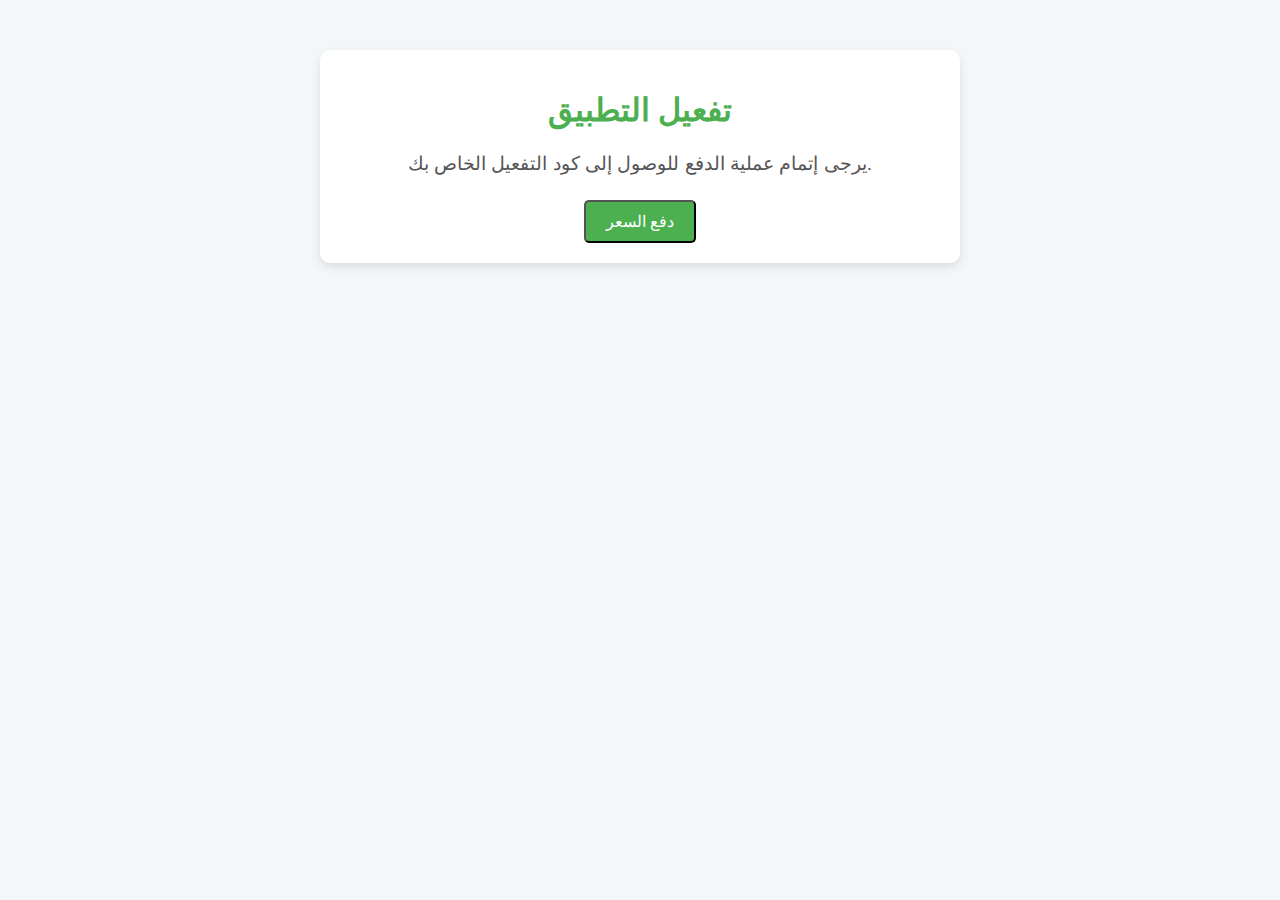
<file: index.html>
<!DOCTYPE html>
<html lang="ar">
<head>
    <meta charset="UTF-8">
    <meta name="viewport" content="width=device-width, initial-scale=1.0">
    <title>تفعيل التطبيق</title>
    <style>
        body {
            font-family: 'Arial', sans-serif;
            margin: 0;
            padding: 0;
            background-color: #f3f7fa;
            color: #333;
            text-align: center;
        }
        .container {
            max-width: 600px;
            margin: 50px auto;
            padding: 20px;
            background: #fff;
            border-radius: 10px;
            box-shadow: 0 4px 10px rgba(0, 0, 0, 0.1);
        }
        h1 {
            font-size: 2rem;
            color: #4CAF50;
            margin-bottom: 20px;
        }
        p {
            font-size: 1.2rem;
            color: #555;
            margin-bottom: 20px;
            line-height: 1.6;
        }
        a, button {
            display: inline-block;
            background-color: #4CAF50;
            color: white;
            text-decoration: none;
            padding: 10px 20px;
            font-size: 1rem;
            border-radius: 5px;
            cursor: pointer;
            transition: background-color 0.3s, transform 0.3s;
        }
        a:hover, button:hover {
            background-color: #45a049;
            transform: scale(1.05);
        }
        .hidden {
            display: none;
        }
        .input-group {
            margin-top: 20px;
        }
        input[type="text"] {
            padding: 10px;
            width: 80%;
            font-size: 1rem;
            margin-bottom: 10px;
            border: 1px solid #ddd;
            border-radius: 5px;
        }
    </style>
</head>
<body>
    <div class="container">
        <h1>تفعيل التطبيق</h1>
        <p>يرجى إتمام عملية الدفع للوصول إلى كود التفعيل الخاص بك.</p>
        
        <!-- زر الدفع -->
        <button id="payButton" onclick="completePayment()">دفع السعر</button>

        <!-- زر تحميل الكود (مخفي) -->
        <div id="downloadSection" class="hidden">
            <p>تم الدفع بنجاح! يمكنك الآن تحميل كود التفعيل.</p>
            <a href="https://nz.sa/QTilP" target="_blank">تحميل كود التفعيل</a>
            
            <!-- نافذة إدخال الكود -->
            <div class="input-group">
                <input type="text" id="activationCode" placeholder="أدخل كود التفعيل هنا">
                <button onclick="activateApp()">تفعيل التطبيق</button>
            </div>
        </div>
    </div>

    <script>
        function completePayment() {
            // محاكاة إتمام الدفع (يمكن ربطها بخدمة دفع حقيقية)
            alert("تم الدفع بنجاح!");
            
            // عرض قسم تحميل الكود
            document.getElementById("downloadSection").classList.remove("hidden");
        }

        function activateApp() {
            // الكود الصحيح للتفعيل
            const correctCode = "123456";
            const userCode = document.getElementById("activationCode").value;

            if (userCode === correctCode) {
                alert("تم تفعيل التطبيق بنجاح!");
                // يمكنك إضافة إجراءات إضافية هنا
            } else {
                alert("كود التفعيل غير صحيح. يرجى المحاولة مرة أخرى.");
            }
        }
    </script>
</body>
</html>
</file>
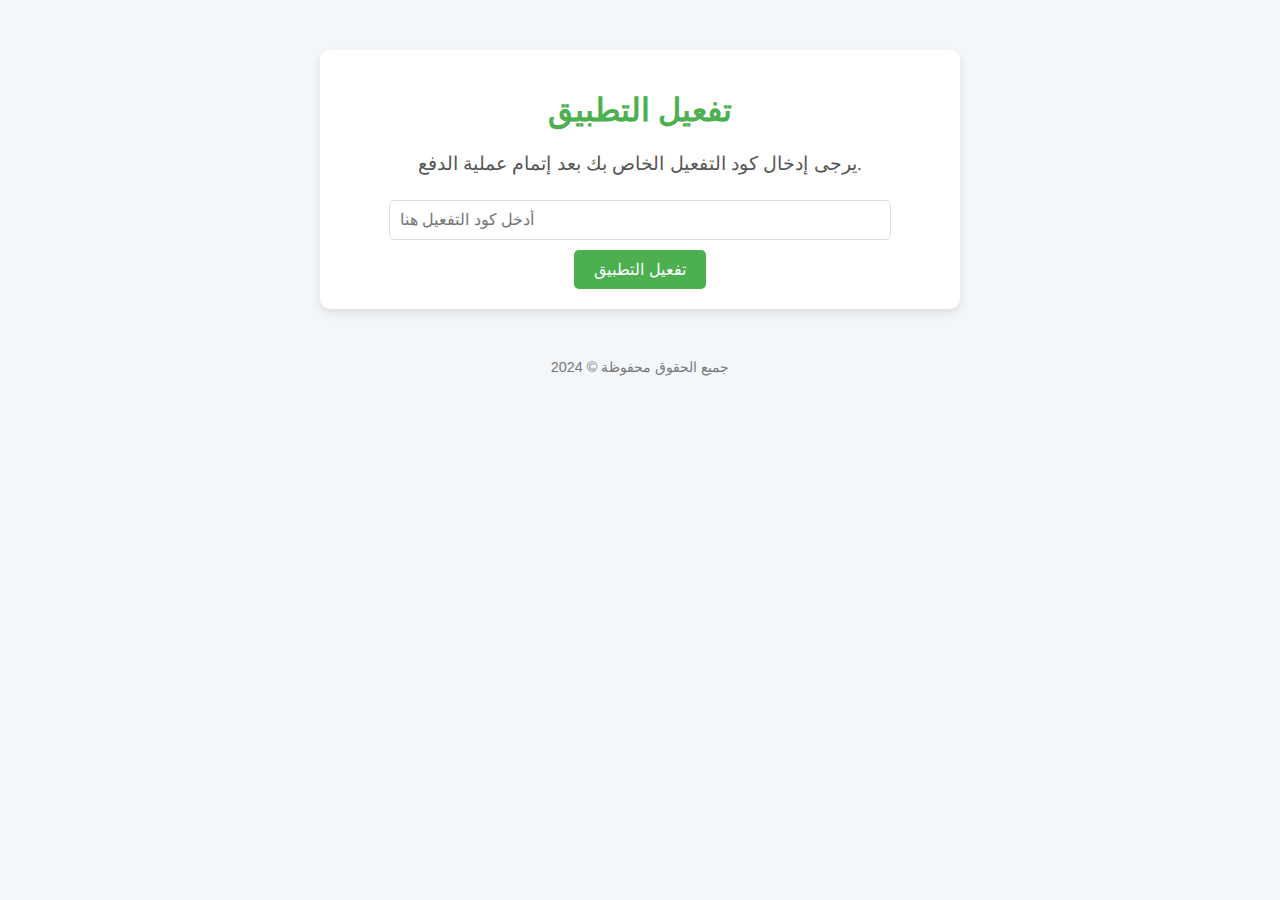
<file: activate.html>
<!DOCTYPE html>
<html lang="ar">
<head>
    <meta charset="UTF-8">
    <meta name="viewport" content="width=device-width, initial-scale=1.0">
    <title>تفعيل التطبيق</title>
    <style>
        body {
            font-family: 'Arial', sans-serif;
            margin: 0;
            padding: 0;
            background-color: #f3f7fa;
            color: #333;
            text-align: center;
        }

        .container {
            max-width: 600px;
            margin: 50px auto;
            padding: 20px;
            background: #fff;
            border-radius: 10px;
            box-shadow: 0 4px 10px rgba(0, 0, 0, 0.1);
        }

        h1 {
            font-size: 2rem;
            color: #4CAF50;
            margin-bottom: 20px;
        }

        p {
            font-size: 1.2rem;
            color: #555;
            margin-bottom: 20px;
            line-height: 1.6;
        }

        .input-group {
            margin-top: 20px;
        }

        input[type="text"] {
            padding: 10px;
            width: 80%;
            font-size: 1rem;
            margin-bottom: 10px;
            border: 1px solid #ddd;
            border-radius: 5px;
        }

        button {
            background-color: #4CAF50;
            color: white;
            border: none;
            padding: 10px 20px;
            font-size: 1rem;
            border-radius: 5px;
            cursor: pointer;
            transition: background-color 0.3s, transform 0.3s;
        }

        button:hover {
            background-color: #45a049;
            transform: scale(1.05);
        }

        .hidden {
            display: none;
        }

        footer {
            text-align: center;
            margin-top: 30px;
            font-size: 0.9rem;
            color: #777;
        }
    </style>
</head>
<body>

    <div class="container">
        <h1>تفعيل التطبيق</h1>
        <p>يرجى إدخال كود التفعيل الخاص بك بعد إتمام عملية الدفع.</p>

        <!-- نافذة إدخال كود التفعيل -->
        <div class="input-group">
            <input type="text" id="activationCode" placeholder="أدخل كود التفعيل هنا">
            <button onclick="activateApp()">تفعيل التطبيق</button>
        </div>
    </div>

    <footer>
        جميع الحقوق محفوظة © 2024
    </footer>

    <script>
        function activateApp() {
            const correctCode = "12345-67890"; // الكود الصحيح للتفعيل
            const userCode = document.getElementById("activationCode").value;

            if (userCode === correctCode) {
                alert("تم تفعيل التطبيق بنجاح!");
                window.location.href = "https://abouhoussem.github.io/application/"; // رابط التطبيق بعد التفعيل
            } else {
                alert("كود التفعيل غير صحيح. يرجى المحاولة مرة أخرى.");
            }
        }
    </script>

</body>
</html>
</file>
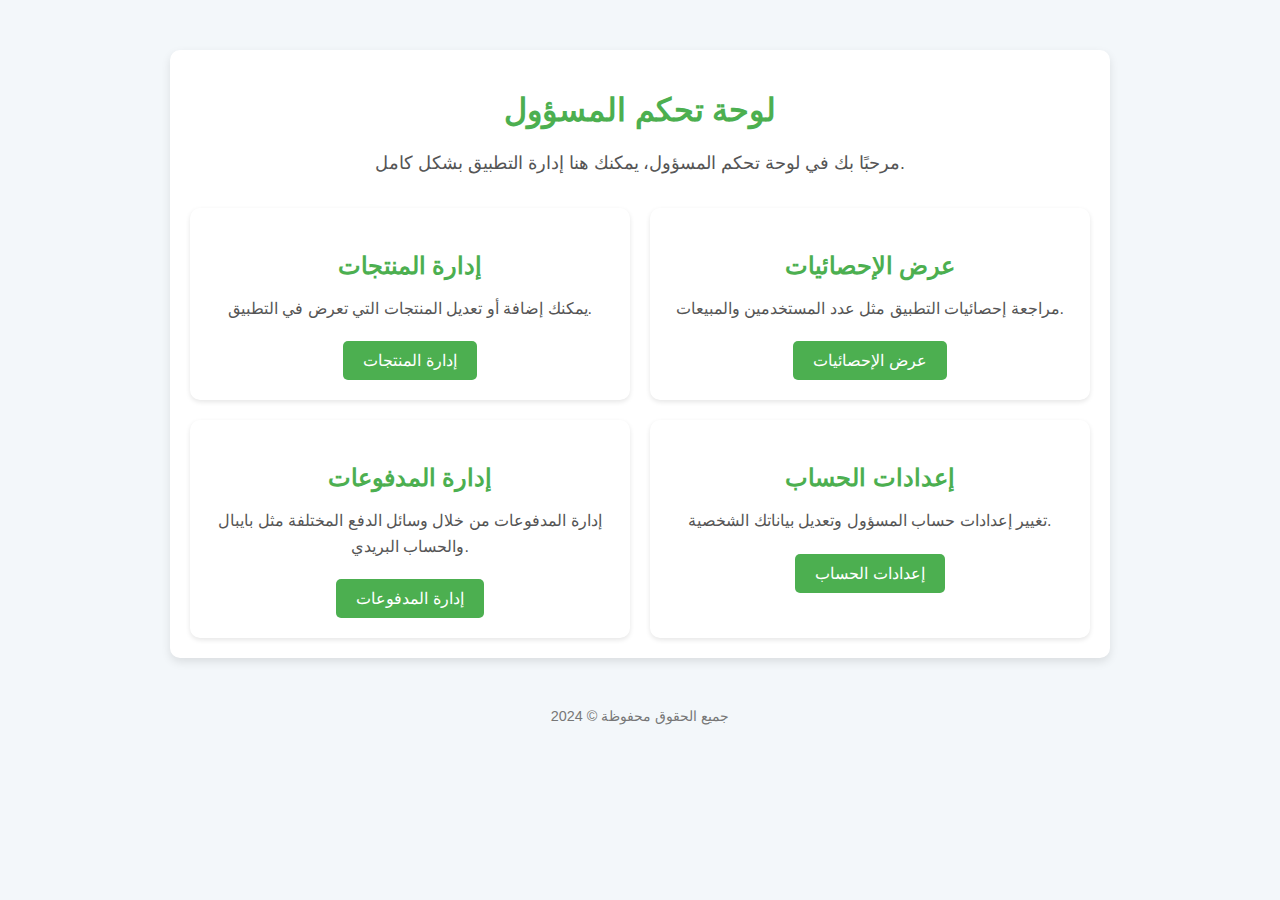
<file: admin_dashboard.html>
<!DOCTYPE html>
<html lang="ar">
<head>
    <meta charset="UTF-8">
    <meta name="viewport" content="width=device-width, initial-scale=1.0">
    <title>لوحة تحكم المسؤول</title>
    <style>
        body {
            font-family: 'Arial', sans-serif;
            margin: 0;
            padding: 0;
            background-color: #f3f7fa;
            color: #333;
        }

        .container {
            max-width: 900px;
            margin: 50px auto;
            padding: 20px;
            background: white;
            border-radius: 10px;
            box-shadow: 0 4px 10px rgba(0, 0, 0, 0.1);
        }

        h1 {
            font-size: 2rem;
            color: #4CAF50;
            text-align: center;
            margin-bottom: 20px;
        }

        p {
            font-size: 1.1rem;
            color: #555;
            line-height: 1.6;
            text-align: center;
        }

        .admin-actions {
            display: flex;
            justify-content: space-around;
            gap: 20px;
            margin-top: 30px;
            flex-wrap: wrap;
        }

        .action-card {
            flex: 1;
            min-width: 300px;
            padding: 20px;
            background-color: #fff;
            border-radius: 10px;
            box-shadow: 0 2px 5px rgba(0, 0, 0, 0.1);
            text-align: center;
            transition: transform 0.3s, box-shadow 0.3s;
        }

        .action-card:hover {
            transform: translateY(-5px);
            box-shadow: 0 4px 15px rgba(0, 0, 0, 0.2);
        }

        .action-card h3 {
            font-size: 1.5rem;
            color: #4CAF50;
            margin-bottom: 10px;
        }

        .action-card p {
            font-size: 1rem;
            color: #555;
            margin-bottom: 20px;
        }

        .action-card button {
            background-color: #4CAF50;
            color: white;
            border: none;
            padding: 10px 20px;
            font-size: 1rem;
            border-radius: 5px;
            cursor: pointer;
            transition: background-color 0.3s, transform 0.3s;
        }

        .action-card button:hover {
            background-color: #45a049;
            transform: scale(1.05);
        }

        footer {
            text-align: center;
            margin-top: 30px;
            font-size: 0.9rem;
            color: #777;
        }
    </style>
</head>
<body>

    <div class="container">
        <h1>لوحة تحكم المسؤول</h1>
        <p>مرحبًا بك في لوحة تحكم المسؤول، يمكنك هنا إدارة التطبيق بشكل كامل.</p>

        <div class="admin-actions">
            <!-- إضافة أو تعديل منتجات -->
            <div class="action-card">
                <h3>إدارة المنتجات</h3>
                <p>يمكنك إضافة أو تعديل المنتجات التي تعرض في التطبيق.</p>
                <button onclick="window.location.href='manage_products.html'">إدارة المنتجات</button>
            </div>

            <!-- عرض الإحصائيات -->
            <div class="action-card">
                <h3>عرض الإحصائيات</h3>
                <p>مراجعة إحصائيات التطبيق مثل عدد المستخدمين والمبيعات.</p>
                <button onclick="window.location.href='view_stats.html'">عرض الإحصائيات</button>
            </div>

            <!-- إدارة المدفوعات -->
            <div class="action-card">
                <h3>إدارة المدفوعات</h3>
                <p>إدارة المدفوعات من خلال وسائل الدفع المختلفة مثل بايبال والحساب البريدي.</p>
                <button onclick="window.location.href='manage_payments.html'">إدارة المدفوعات</button>
            </div>

            <!-- إعدادات الحساب -->
            <div class="action-card">
                <h3>إعدادات الحساب</h3>
                <p>تغيير إعدادات حساب المسؤول وتعديل بياناتك الشخصية.</p>
                <button onclick="window.location.href='account_settings.html'">إعدادات الحساب</button>
            </div>
        </div>
    </div>

    <footer>
        جميع الحقوق محفوظة © 2024
    </footer>

</body>
</html>
</file>
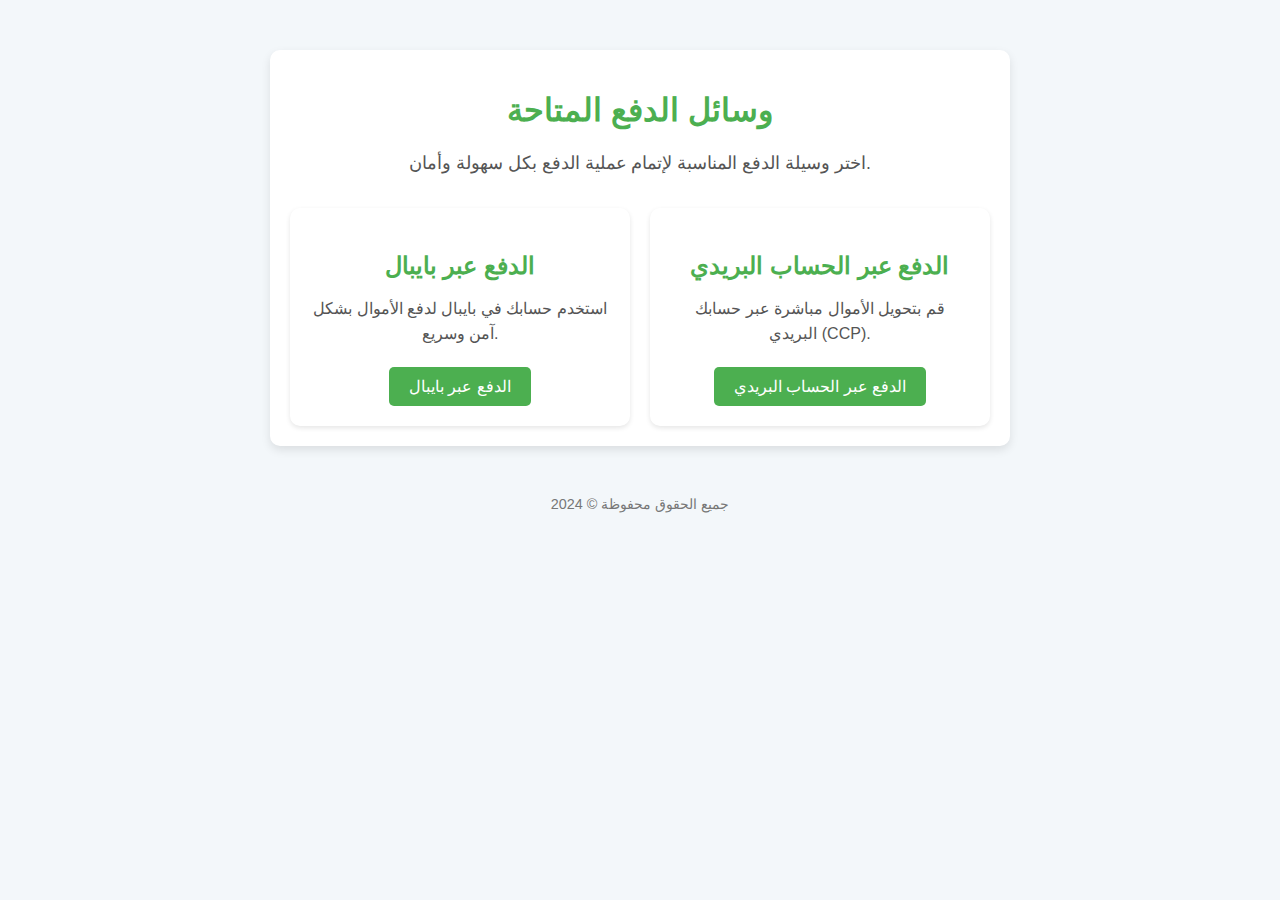
<file: index..html>
<!DOCTYPE html>
<html lang="ar">
<head>
    <meta charset="UTF-8">
    <meta name="viewport" content="width=device-width, initial-scale=1.0">
    <title>وسائل الدفع</title>
    <style>
        body {
            font-family: 'Arial', sans-serif;
            margin: 0;
            padding: 0;
            background-color: #f3f7fa;
            color: #333;
        }

        .container {
            max-width: 700px;
            margin: 50px auto;
            padding: 20px;
            background: white;
            border-radius: 10px;
            box-shadow: 0 4px 10px rgba(0, 0, 0, 0.1);
        }

        h1 {
            text-align: center;
            font-size: 2rem;
            color: #4CAF50;
            margin-bottom: 20px;
        }

        p {
            text-align: center;
            font-size: 1.1rem;
            color: #555;
            line-height: 1.6;
        }

        .payment-methods {
            display: flex;
            justify-content: space-around;
            gap: 20px;
            margin-top: 30px;
            flex-wrap: wrap;
        }

        .payment-card {
            flex: 1;
            min-width: 300px;
            padding: 20px;
            background-color: #fff;
            border-radius: 10px;
            box-shadow: 0 2px 5px rgba(0, 0, 0, 0.1);
            text-align: center;
            transition: transform 0.3s, box-shadow 0.3s;
        }

        .payment-card:hover {
            transform: translateY(-5px);
            box-shadow: 0 4px 15px rgba(0, 0, 0, 0.2);
        }

        .payment-card h3 {
            font-size: 1.5rem;
            color: #4CAF50;
            margin-bottom: 10px;
        }

        .payment-card p {
            font-size: 1rem;
            color: #555;
            margin-bottom: 20px;
        }

        .payment-card button {
            background-color: #4CAF50;
            color: white;
            border: none;
            padding: 10px 20px;
            font-size: 1rem;
            border-radius: 5px;
            cursor: pointer;
            transition: background-color 0.3s, transform 0.3s;
        }

        .payment-card button:hover {
            background-color: #45a049;
            transform: scale(1.05);
        }

        footer {
            text-align: center;
            margin-top: 30px;
            font-size: 0.9rem;
            color: #777;
        }
    </style>
</head>
<body>

    <div class="container">
        <h1>وسائل الدفع المتاحة</h1>
        <p>اختر وسيلة الدفع المناسبة لإتمام عملية الدفع بكل سهولة وأمان.</p>

        <div class="payment-methods">
            <!-- الدفع عبر PayPal -->
            <div class="payment-card">
                <h3>الدفع عبر بايبال</h3>
                <p>استخدم حسابك في بايبال لدفع الأموال بشكل آمن وسريع.</p>
                <button onclick="window.location.href='paypal.html'">الدفع عبر بايبال</button>
            </div>

            <!-- الدفع عبر CCP -->
            <div class="payment-card">
                <h3>الدفع عبر الحساب البريدي</h3>
                <p>قم بتحويل الأموال مباشرة عبر حسابك البريدي (CCP).</p>
                <button onclick="window.location.href='payccp.html'">الدفع عبر الحساب البريدي</button>
            </div>
        </div>
    </div>

    <footer>
        جميع الحقوق محفوظة © 2024
    </footer>

</body>
</html>
</file>
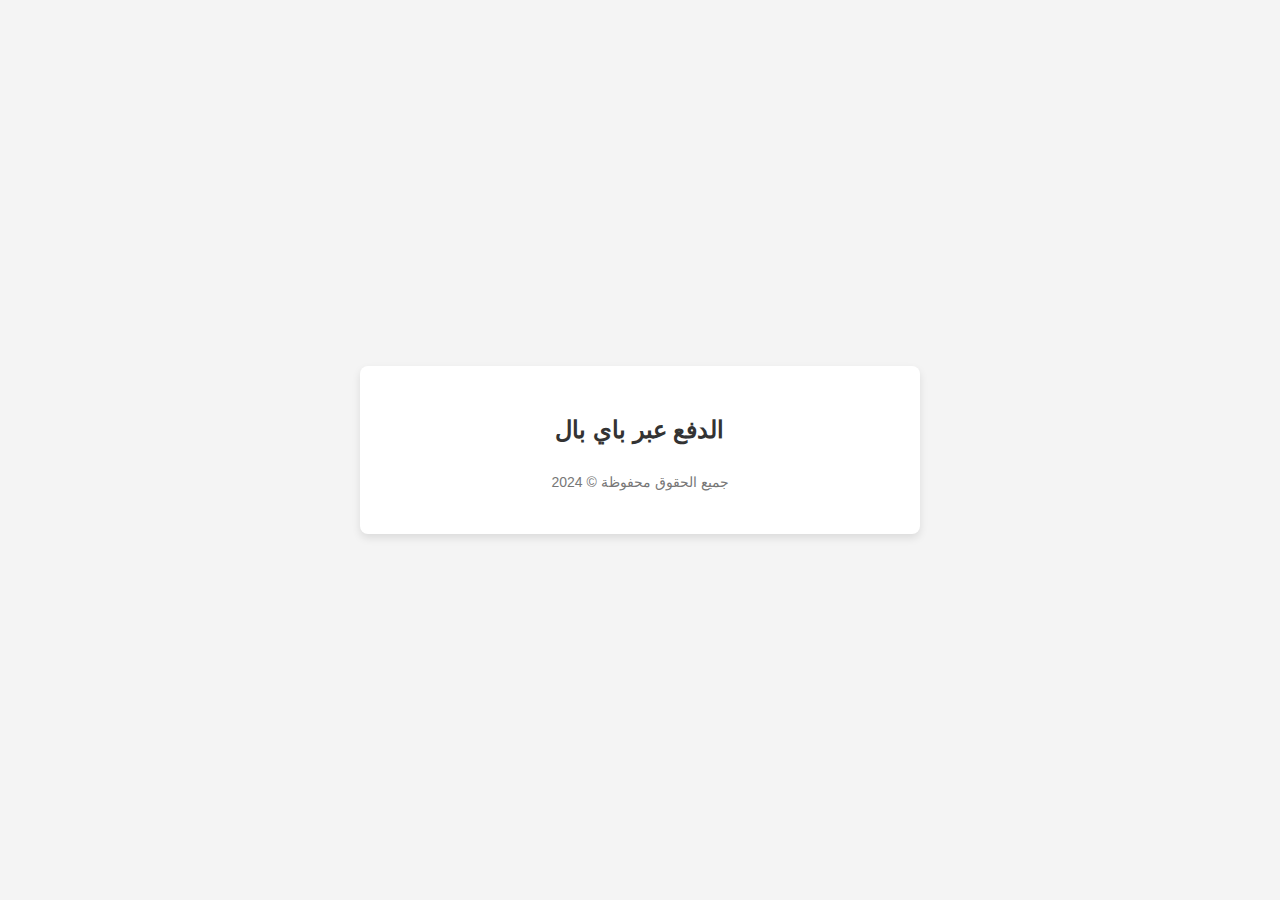
<file: paypal.html>
<!DOCTYPE html>
<html lang="ar">
<head>
    <meta charset="UTF-8">
    <meta name="viewport" content="width=device-width, initial-scale=1.0">
    <title>الدفع عبر باي بال</title>

    <!-- إضافة SDK باي بال مع Client ID و العملة -->
    <script src="https://www.paypal.com/sdk/js?client-id=BAAF249GL3NyOrO4IWe8ADZE2aBXcXtes8wKqapoGUgdCstdonjCWDQCUSRQ-rpPx8ds8sco2CGFdwxkvA&components=hosted-buttons&disable-funding=venmo&currency=USD"></script>
    
    <style>
        body {
            font-family: Arial, sans-serif;
            background-color: #f4f4f4;
            margin: 0;
            padding: 0;
            display: flex;
            justify-content: center;
            align-items: center;
            height: 100vh;
            text-align: center;
        }

        .container {
            background-color: #ffffff;
            border-radius: 8px;
            padding: 30px;
            box-shadow: 0 4px 8px rgba(0, 0, 0, 0.1);
            width: 100%;
            max-width: 500px;
        }

        h2 {
            color: #333;
            margin-bottom: 20px;
            font-size: 24px;
        }

        .footer {
            margin-top: 30px;
            font-size: 14px;
            color: #777;
        }
    </style>
</head>
<body>

<div class="container">
    <h2>الدفع عبر باي بال</h2>

    <!-- حاوية زر PayPal -->
    <div id="paypal-container-TSWWESU4ZT3UE"></div>

    <div class="footer">
        <p>جميع الحقوق محفوظة &copy; 2024</p>
    </div>
</div>

<script>
  paypal.HostedButtons({
    hostedButtonId: "TSWWESU4ZT3UE",  // استخدم معرف الزر الخاص بك هنا
  }).render("#paypal-container-TSWWESU4ZT3UE");
</script>

</body>
</html>
</file>
